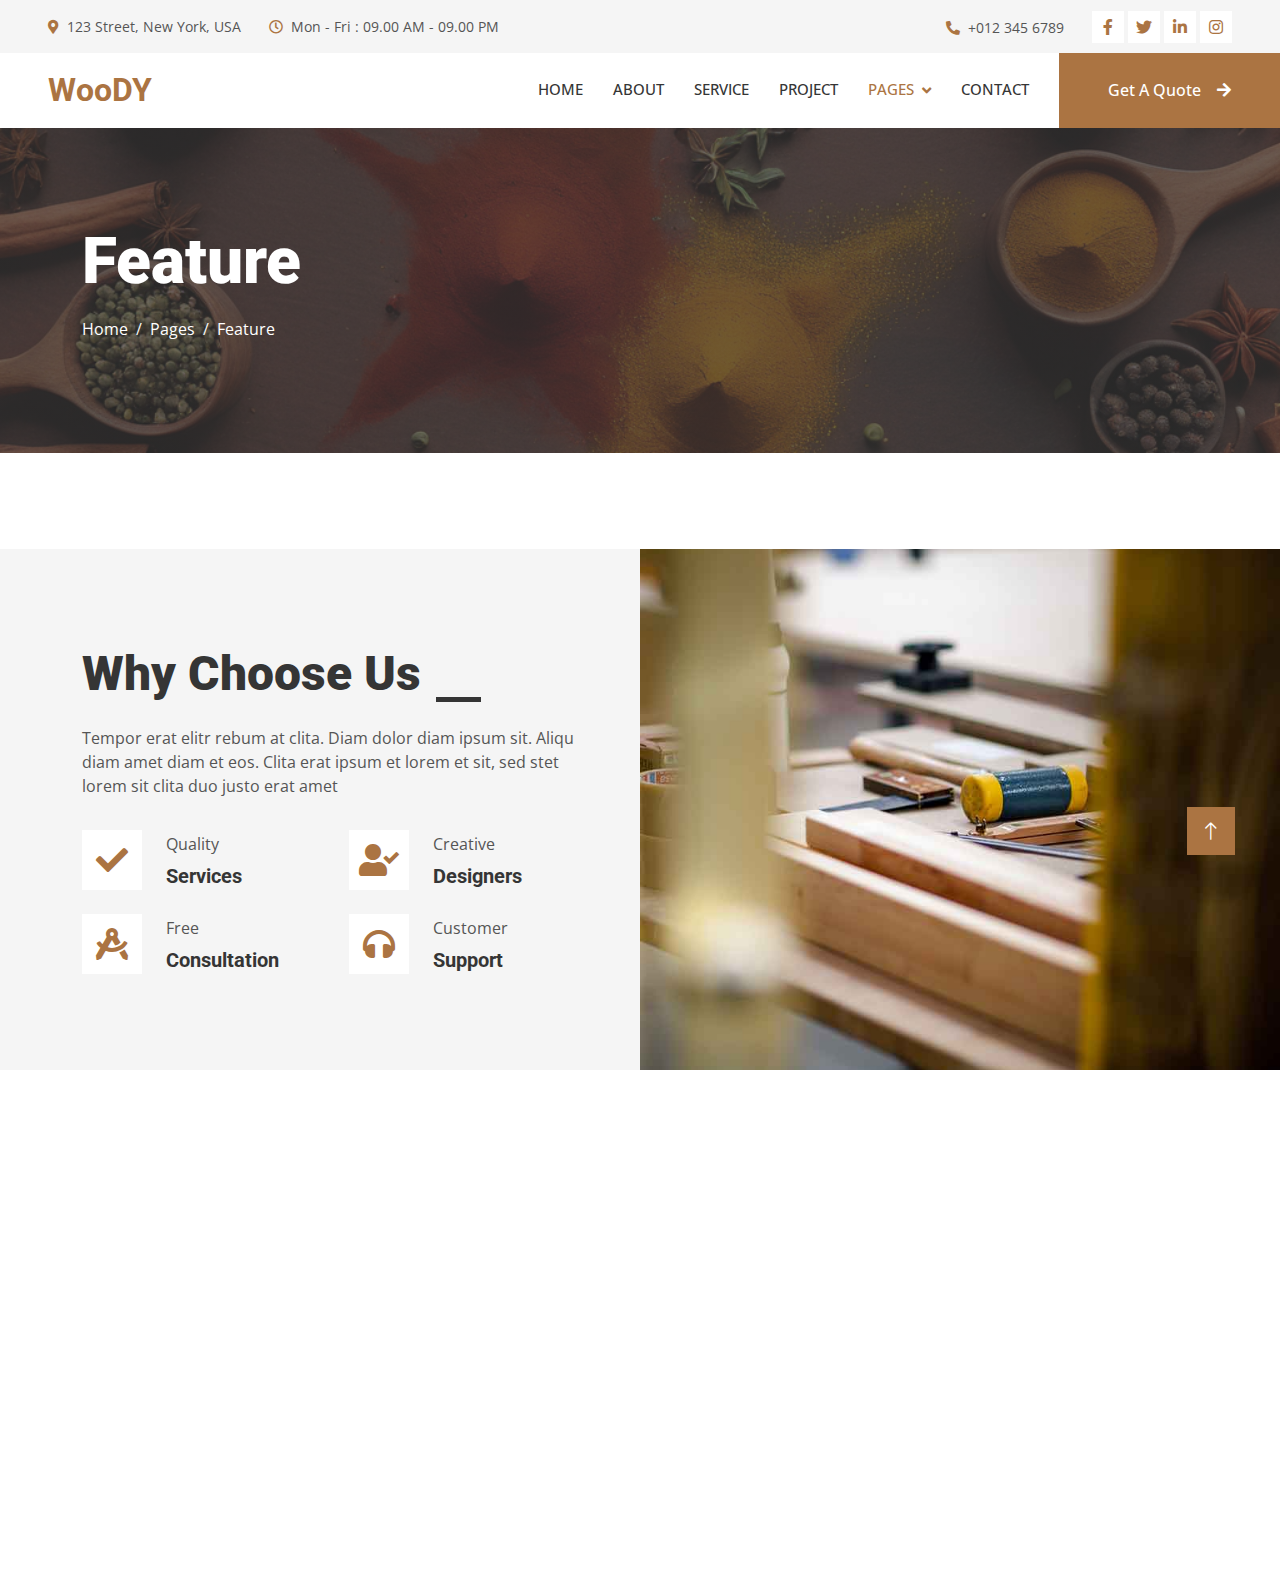
<file: feature.html>
<!DOCTYPE html>
<html lang="en">

<head>
    <meta charset="utf-8">
    <title>Woody - Carpenter Website Template</title>
    <meta content="width=device-width, initial-scale=1.0" name="viewport">
    <meta content="" name="keywords">
    <meta content="" name="description">

    <!-- Favicon -->
    <link href="img/favicon.ico" rel="icon">

    <!-- Google Web Fonts -->
    <link rel="preconnect" href="https://fonts.googleapis.com">
    <link rel="preconnect" href="https://fonts.gstatic.com" crossorigin>
    <link href="https://fonts.googleapis.com/css2?family=Open+Sans:wght@400;500&family=Roboto:wght@500;700;900&display=swap" rel="stylesheet"> 

    <!-- Icon Font Stylesheet -->
    <link href="https://cdnjs.cloudflare.com/ajax/libs/font-awesome/5.10.0/css/all.min.css" rel="stylesheet">
    <link href="https://cdn.jsdelivr.net/npm/bootstrap-icons@1.4.1/font/bootstrap-icons.css" rel="stylesheet">

    <!-- Libraries Stylesheet -->
    <link href="lib/animate/animate.min.css" rel="stylesheet">
    <link href="lib/owlcarousel/assets/owl.carousel.min.css" rel="stylesheet">
    <link href="lib/lightbox/css/lightbox.min.css" rel="stylesheet">

    <!-- Customized Bootstrap Stylesheet -->
    <link href="css/bootstrap.min.css" rel="stylesheet">

    <!-- Template Stylesheet -->
    <link href="css/style.css" rel="stylesheet">
</head>

<body>
    <!-- Spinner Start -->
    <div id="spinner" class="show bg-white position-fixed translate-middle w-100 vh-100 top-50 start-50 d-flex align-items-center justify-content-center">
        <div class="spinner-grow text-primary" style="width: 3rem; height: 3rem;" role="status">
            <span class="sr-only">Loading...</span>
        </div>
    </div>
    <!-- Spinner End -->


    <!-- Topbar Start -->
    <div class="container-fluid bg-light p-0">
        <div class="row gx-0 d-none d-lg-flex">
            <div class="col-lg-7 px-5 text-start">
                <div class="h-100 d-inline-flex align-items-center py-3 me-4">
                    <small class="fa fa-map-marker-alt text-primary me-2"></small>
                    <small>123 Street, New York, USA</small>
                </div>
                <div class="h-100 d-inline-flex align-items-center py-3">
                    <small class="far fa-clock text-primary me-2"></small>
                    <small>Mon - Fri : 09.00 AM - 09.00 PM</small>
                </div>
            </div>
            <div class="col-lg-5 px-5 text-end">
                <div class="h-100 d-inline-flex align-items-center py-3 me-4">
                    <small class="fa fa-phone-alt text-primary me-2"></small>
                    <small>+012 345 6789</small>
                </div>
                <div class="h-100 d-inline-flex align-items-center">
                    <a class="btn btn-sm-square bg-white text-primary me-1" href=""><i class="fab fa-facebook-f"></i></a>
                    <a class="btn btn-sm-square bg-white text-primary me-1" href=""><i class="fab fa-twitter"></i></a>
                    <a class="btn btn-sm-square bg-white text-primary me-1" href=""><i class="fab fa-linkedin-in"></i></a>
                    <a class="btn btn-sm-square bg-white text-primary me-0" href=""><i class="fab fa-instagram"></i></a>
                </div>
            </div>
        </div>
    </div>
    <!-- Topbar End -->


    <!-- Navbar Start -->
    <nav class="navbar navbar-expand-lg bg-white navbar-light sticky-top p-0">
        <a href="index.html" class="navbar-brand d-flex align-items-center px-4 px-lg-5">
            <h2 class="m-0 text-primary">WooDY</h2>
        </a>
        <button type="button" class="navbar-toggler me-4" data-bs-toggle="collapse" data-bs-target="#navbarCollapse">
            <span class="navbar-toggler-icon"></span>
        </button>
        <div class="collapse navbar-collapse" id="navbarCollapse">
            <div class="navbar-nav ms-auto p-4 p-lg-0">
                <a href="index.html" class="nav-item nav-link">Home</a>
                <a href="about.html" class="nav-item nav-link">About</a>
                <a href="service.html" class="nav-item nav-link">Service</a>
                <a href="project.html" class="nav-item nav-link">Project</a>
                <div class="nav-item dropdown">
                    <a href="#" class="nav-link dropdown-toggle active" data-bs-toggle="dropdown">Pages</a>
                    <div class="dropdown-menu fade-up m-0">
                        <a href="feature.html" class="dropdown-item active">Feature</a>
                        <a href="quote.html" class="dropdown-item">Free Quote</a>
                        <a href="team.html" class="dropdown-item">Our Team</a>
                        <a href="testimonial.html" class="dropdown-item">Testimonial</a>
                        <a href="404.html" class="dropdown-item">404 Page</a>
                    </div>
                </div>
                <a href="contact.html" class="nav-item nav-link">Contact</a>
            </div>
            <a href="" class="btn btn-primary py-4 px-lg-5 d-none d-lg-block">Get A Quote<i class="fa fa-arrow-right ms-3"></i></a>
        </div>
    </nav>
    <!-- Navbar End -->


    <!-- Page Header Start -->
    <div class="container-fluid page-header py-5 mb-5">
        <div class="container py-5">
            <h1 class="display-3 text-white mb-3 animated slideInDown">Feature</h1>
            <nav aria-label="breadcrumb animated slideInDown">
                <ol class="breadcrumb">
                    <li class="breadcrumb-item"><a class="text-white" href="#">Home</a></li>
                    <li class="breadcrumb-item"><a class="text-white" href="#">Pages</a></li>
                    <li class="breadcrumb-item text-white active" aria-current="page">Feature</li>
                </ol>
            </nav>
        </div>
    </div>
    <!-- Page Header End -->


    <!-- Feature Start -->
    <div class="container-fluid bg-light overflow-hidden px-lg-0" style="margin: 6rem 0;">
        <div class="container feature px-lg-0">
            <div class="row g-0 mx-lg-0">
                <div class="col-lg-6 feature-text py-5 wow fadeIn" data-wow-delay="0.5s">
                    <div class="p-lg-5 ps-lg-0">
                        <div class="section-title text-start">
                            <h1 class="display-5 mb-4">Why Choose Us</h1>
                        </div>
                        <p class="mb-4 pb-2">Tempor erat elitr rebum at clita. Diam dolor diam ipsum sit. Aliqu diam amet diam et eos. Clita erat ipsum et lorem et sit, sed stet lorem sit clita duo justo erat amet</p>
                        <div class="row g-4">
                            <div class="col-6">
                                <div class="d-flex align-items-center">
                                    <div class="d-flex flex-shrink-0 align-items-center justify-content-center bg-white" style="width: 60px; height: 60px;">
                                        <i class="fa fa-check fa-2x text-primary"></i>
                                    </div>
                                    <div class="ms-4">
                                        <p class="mb-2">Quality</p>
                                        <h5 class="mb-0">Services</h5>
                                    </div>
                                </div>
                            </div>
                            <div class="col-6">
                                <div class="d-flex align-items-center">
                                    <div class="d-flex flex-shrink-0 align-items-center justify-content-center bg-white" style="width: 60px; height: 60px;">
                                        <i class="fa fa-user-check fa-2x text-primary"></i>
                                    </div>
                                    <div class="ms-4">
                                        <p class="mb-2">Creative</p>
                                        <h5 class="mb-0">Designers</h5>
                                    </div>
                                </div>
                            </div>
                            <div class="col-6">
                                <div class="d-flex align-items-center">
                                    <div class="d-flex flex-shrink-0 align-items-center justify-content-center bg-white" style="width: 60px; height: 60px;">
                                        <i class="fa fa-drafting-compass fa-2x text-primary"></i>
                                    </div>
                                    <div class="ms-4">
                                        <p class="mb-2">Free</p>
                                        <h5 class="mb-0">Consultation</h5>
                                    </div>
                                </div>
                            </div>
                            <div class="col-6">
                                <div class="d-flex align-items-center">
                                    <div class="d-flex flex-shrink-0 align-items-center justify-content-center bg-white" style="width: 60px; height: 60px;">
                                        <i class="fa fa-headphones fa-2x text-primary"></i>
                                    </div>
                                    <div class="ms-4">
                                        <p class="mb-2">Customer</p>
                                        <h5 class="mb-0">Support</h5>
                                    </div>
                                </div>
                            </div>
                        </div>
                    </div>
                </div>
                <div class="col-lg-6 pe-lg-0" style="min-height: 400px;">
                    <div class="position-relative h-100">
                        <img class="position-absolute img-fluid w-100 h-100" src="img/feature.jpg" style="object-fit: cover;" alt="">
                    </div>
                </div>
            </div>
        </div>
    </div>
    <!-- Feature End -->
        

    <!-- Footer Start -->
    <div class="container-fluid bg-dark text-light footer mt-5 pt-5 wow fadeIn" data-wow-delay="0.1s">
        <div class="container py-5">
            <div class="row g-5">
                <div class="col-lg-3 col-md-6">
                    <h4 class="text-light mb-4">Address</h4>
                    <p class="mb-2"><i class="fa fa-map-marker-alt me-3"></i>123 Street, New York, USA</p>
                    <p class="mb-2"><i class="fa fa-phone-alt me-3"></i>+012 345 67890</p>
                    <p class="mb-2"><i class="fa fa-envelope me-3"></i>info@example.com</p>
                    <div class="d-flex pt-2">
                        <a class="btn btn-outline-light btn-social" href=""><i class="fab fa-twitter"></i></a>
                        <a class="btn btn-outline-light btn-social" href=""><i class="fab fa-facebook-f"></i></a>
                        <a class="btn btn-outline-light btn-social" href=""><i class="fab fa-youtube"></i></a>
                        <a class="btn btn-outline-light btn-social" href=""><i class="fab fa-linkedin-in"></i></a>
                    </div>
                </div>
                <div class="col-lg-3 col-md-6">
                    <h4 class="text-light mb-4">Services</h4>
                    <a class="btn btn-link" href="">General Carpentry</a>
                    <a class="btn btn-link" href="">Furniture Remodeling</a>
                    <a class="btn btn-link" href="">Wooden Floor</a>
                    <a class="btn btn-link" href="">Wooden Furniture</a>
                    <a class="btn btn-link" href="">Custom Carpentry</a>
                </div>
                <div class="col-lg-3 col-md-6">
                    <h4 class="text-light mb-4">Quick Links</h4>
                    <a class="btn btn-link" href="">About Us</a>
                    <a class="btn btn-link" href="">Contact Us</a>
                    <a class="btn btn-link" href="">Our Services</a>
                    <a class="btn btn-link" href="">Terms & Condition</a>
                    <a class="btn btn-link" href="">Support</a>
                </div>
                <div class="col-lg-3 col-md-6">
                    <h4 class="text-light mb-4">Newsletter</h4>
                    <p>Dolor amet sit justo amet elitr clita ipsum elitr est.</p>
                    <div class="position-relative mx-auto" style="max-width: 400px;">
                        <input class="form-control border-0 w-100 py-3 ps-4 pe-5" type="text" placeholder="Your email">
                        <button type="button" class="btn btn-primary py-2 position-absolute top-0 end-0 mt-2 me-2">SignUp</button>
                    </div>
                </div>
            </div>
        </div>
        <div class="container">
            <div class="copyright">
                <div class="row">
                    <div class="col-md-6 text-center text-md-start mb-3 mb-md-0">
                        &copy; <a class="border-bottom" href="#">Your Site Name</a>, All Right Reserved.
                    </div>
                    <div class="col-md-6 text-center text-md-end">
                        <!--/*** This template is free as long as you keep the footer author’s credit link/attribution link/backlink. If you'd like to use the template without the footer author’s credit link/attribution link/backlink, you can purchase the Credit Removal License from "https://htmlcodex.com/credit-removal". Thank you for your support. ***/-->
                        Designed By <a class="border-bottom" href="https://htmlcodex.com">HTML Codex</a>
                    </div>
                </div>
            </div>
        </div>
    </div>
    <!-- Footer End -->


    <!-- Back to Top -->
    <a href="#" class="btn btn-lg btn-primary btn-lg-square rounded-0 back-to-top"><i class="bi bi-arrow-up"></i></a>


    <!-- JavaScript Libraries -->
    <script src="https://code.jquery.com/jquery-3.4.1.min.js"></script>
    <script src="https://cdn.jsdelivr.net/npm/bootstrap@5.0.0/dist/js/bootstrap.bundle.min.js"></script>
    <script src="lib/wow/wow.min.js"></script>
    <script src="lib/easing/easing.min.js"></script>
    <script src="lib/waypoints/waypoints.min.js"></script>
    <script src="lib/counterup/counterup.min.js"></script>
    <script src="lib/owlcarousel/owl.carousel.min.js"></script>
    <script src="lib/isotope/isotope.pkgd.min.js"></script>
    <script src="lib/lightbox/js/lightbox.min.js"></script>

    <!-- Template Javascript -->
    <script src="js/main.js"></script>
</body>

</html>
</file>
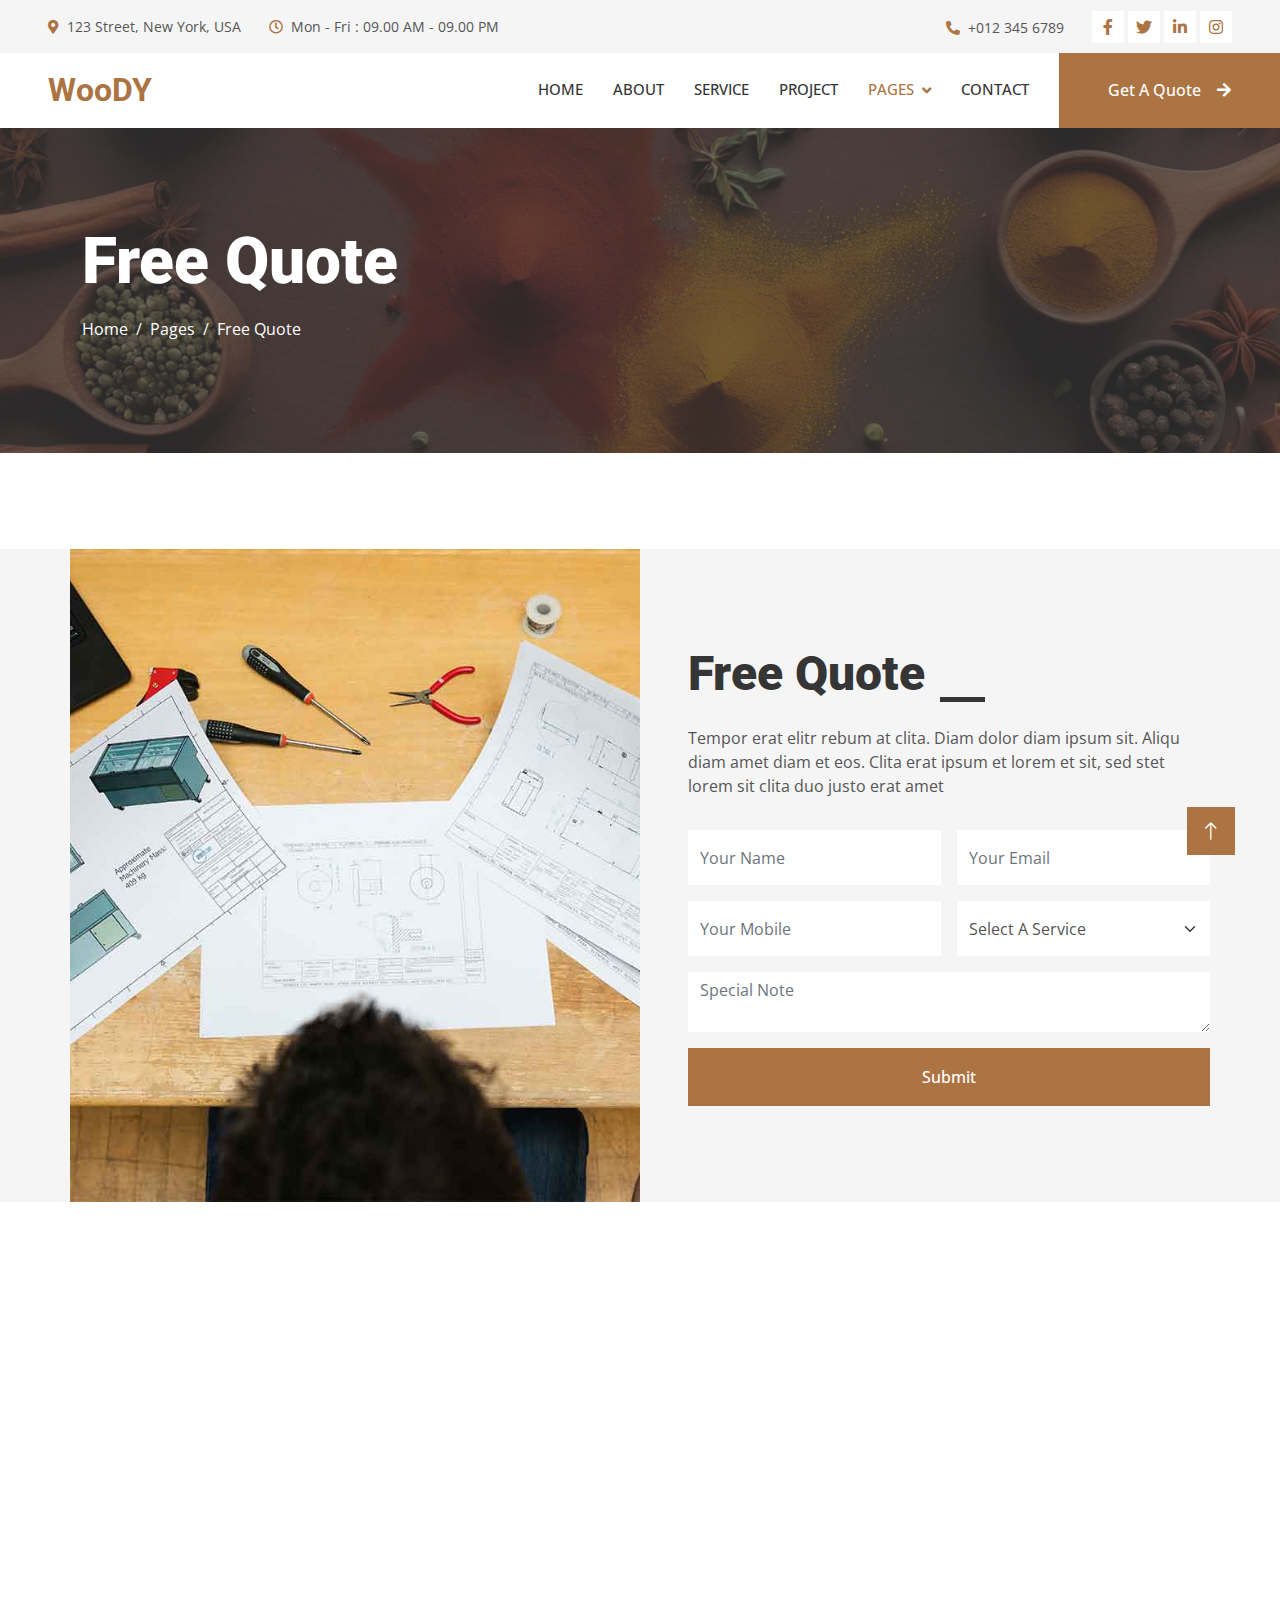
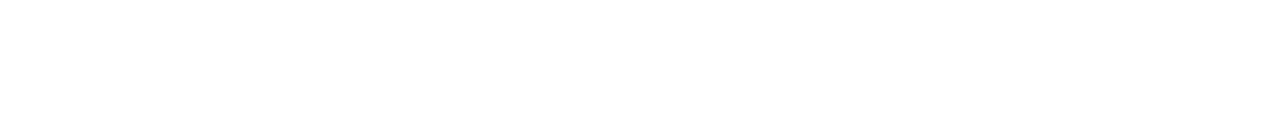
<file: quote.html>
<!DOCTYPE html>
<html lang="en">

<head>
    <meta charset="utf-8">
    <title>Woody - Carpenter Website Template</title>
    <meta content="width=device-width, initial-scale=1.0" name="viewport">
    <meta content="" name="keywords">
    <meta content="" name="description">

    <!-- Favicon -->
    <link href="img/favicon.ico" rel="icon">

    <!-- Google Web Fonts -->
    <link rel="preconnect" href="https://fonts.googleapis.com">
    <link rel="preconnect" href="https://fonts.gstatic.com" crossorigin>
    <link href="https://fonts.googleapis.com/css2?family=Open+Sans:wght@400;500&family=Roboto:wght@500;700;900&display=swap" rel="stylesheet"> 

    <!-- Icon Font Stylesheet -->
    <link href="https://cdnjs.cloudflare.com/ajax/libs/font-awesome/5.10.0/css/all.min.css" rel="stylesheet">
    <link href="https://cdn.jsdelivr.net/npm/bootstrap-icons@1.4.1/font/bootstrap-icons.css" rel="stylesheet">

    <!-- Libraries Stylesheet -->
    <link href="lib/animate/animate.min.css" rel="stylesheet">
    <link href="lib/owlcarousel/assets/owl.carousel.min.css" rel="stylesheet">
    <link href="lib/lightbox/css/lightbox.min.css" rel="stylesheet">

    <!-- Customized Bootstrap Stylesheet -->
    <link href="css/bootstrap.min.css" rel="stylesheet">

    <!-- Template Stylesheet -->
    <link href="css/style.css" rel="stylesheet">
</head>

<body>
    <!-- Spinner Start -->
    <div id="spinner" class="show bg-white position-fixed translate-middle w-100 vh-100 top-50 start-50 d-flex align-items-center justify-content-center">
        <div class="spinner-grow text-primary" style="width: 3rem; height: 3rem;" role="status">
            <span class="sr-only">Loading...</span>
        </div>
    </div>
    <!-- Spinner End -->


    <!-- Topbar Start -->
    <div class="container-fluid bg-light p-0">
        <div class="row gx-0 d-none d-lg-flex">
            <div class="col-lg-7 px-5 text-start">
                <div class="h-100 d-inline-flex align-items-center py-3 me-4">
                    <small class="fa fa-map-marker-alt text-primary me-2"></small>
                    <small>123 Street, New York, USA</small>
                </div>
                <div class="h-100 d-inline-flex align-items-center py-3">
                    <small class="far fa-clock text-primary me-2"></small>
                    <small>Mon - Fri : 09.00 AM - 09.00 PM</small>
                </div>
            </div>
            <div class="col-lg-5 px-5 text-end">
                <div class="h-100 d-inline-flex align-items-center py-3 me-4">
                    <small class="fa fa-phone-alt text-primary me-2"></small>
                    <small>+012 345 6789</small>
                </div>
                <div class="h-100 d-inline-flex align-items-center">
                    <a class="btn btn-sm-square bg-white text-primary me-1" href=""><i class="fab fa-facebook-f"></i></a>
                    <a class="btn btn-sm-square bg-white text-primary me-1" href=""><i class="fab fa-twitter"></i></a>
                    <a class="btn btn-sm-square bg-white text-primary me-1" href=""><i class="fab fa-linkedin-in"></i></a>
                    <a class="btn btn-sm-square bg-white text-primary me-0" href=""><i class="fab fa-instagram"></i></a>
                </div>
            </div>
        </div>
    </div>
    <!-- Topbar End -->


    <!-- Navbar Start -->
    <nav class="navbar navbar-expand-lg bg-white navbar-light sticky-top p-0">
        <a href="index.html" class="navbar-brand d-flex align-items-center px-4 px-lg-5">
            <h2 class="m-0 text-primary">WooDY</h2>
        </a>
        <button type="button" class="navbar-toggler me-4" data-bs-toggle="collapse" data-bs-target="#navbarCollapse">
            <span class="navbar-toggler-icon"></span>
        </button>
        <div class="collapse navbar-collapse" id="navbarCollapse">
            <div class="navbar-nav ms-auto p-4 p-lg-0">
                <a href="index.html" class="nav-item nav-link">Home</a>
                <a href="about.html" class="nav-item nav-link">About</a>
                <a href="service.html" class="nav-item nav-link">Service</a>
                <a href="project.html" class="nav-item nav-link">Project</a>
                <div class="nav-item dropdown">
                    <a href="#" class="nav-link dropdown-toggle active" data-bs-toggle="dropdown">Pages</a>
                    <div class="dropdown-menu fade-up m-0">
                        <a href="feature.html" class="dropdown-item">Feature</a>
                        <a href="quote.html" class="dropdown-item active">Free Quote</a>
                        <a href="team.html" class="dropdown-item">Our Team</a>
                        <a href="testimonial.html" class="dropdown-item">Testimonial</a>
                        <a href="404.html" class="dropdown-item">404 Page</a>
                    </div>
                </div>
                <a href="contact.html" class="nav-item nav-link">Contact</a>
            </div>
            <a href="" class="btn btn-primary py-4 px-lg-5 d-none d-lg-block">Get A Quote<i class="fa fa-arrow-right ms-3"></i></a>
        </div>
    </nav>
    <!-- Navbar End -->


    <!-- Page Header Start -->
    <div class="container-fluid page-header py-5 mb-5">
        <div class="container py-5">
            <h1 class="display-3 text-white mb-3 animated slideInDown">Free Quote</h1>
            <nav aria-label="breadcrumb animated slideInDown">
                <ol class="breadcrumb">
                    <li class="breadcrumb-item"><a class="text-white" href="#">Home</a></li>
                    <li class="breadcrumb-item"><a class="text-white" href="#">Pages</a></li>
                    <li class="breadcrumb-item text-white active" aria-current="page">Free Quote</li>
                </ol>
            </nav>
        </div>
    </div>
    <!-- Page Header End -->


    <!-- Quote Start -->
    <div class="container-fluid bg-light overflow-hidden px-lg-0" style="margin: 6rem 0;">
        <div class="container quote px-lg-0">
            <div class="row g-0 mx-lg-0">
                <div class="col-lg-6 ps-lg-0" style="min-height: 400px;">
                    <div class="position-relative h-100">
                        <img class="position-absolute img-fluid w-100 h-100" src="img/quote.jpg" style="object-fit: cover;" alt="">
                    </div>
                </div>
                <div class="col-lg-6 quote-text py-5 wow fadeIn" data-wow-delay="0.5s">
                    <div class="p-lg-5 pe-lg-0">
                        <div class="section-title text-start">
                            <h1 class="display-5 mb-4">Free Quote</h1>
                        </div>
                        <p class="mb-4 pb-2">Tempor erat elitr rebum at clita. Diam dolor diam ipsum sit. Aliqu diam amet diam et eos. Clita erat ipsum et lorem et sit, sed stet lorem sit clita duo justo erat amet</p>
                        <form>
                            <div class="row g-3">
                                <div class="col-12 col-sm-6">
                                    <input type="text" class="form-control border-0" placeholder="Your Name" style="height: 55px;">
                                </div>
                                <div class="col-12 col-sm-6">
                                    <input type="email" class="form-control border-0" placeholder="Your Email" style="height: 55px;">
                                </div>
                                <div class="col-12 col-sm-6">
                                    <input type="text" class="form-control border-0" placeholder="Your Mobile" style="height: 55px;">
                                </div>
                                <div class="col-12 col-sm-6">
                                    <select class="form-select border-0" style="height: 55px;">
                                        <option selected>Select A Service</option>
                                        <option value="1">Service 1</option>
                                        <option value="2">Service 2</option>
                                        <option value="3">Service 3</option>
                                    </select>
                                </div>
                                <div class="col-12">
                                    <textarea class="form-control border-0" placeholder="Special Note"></textarea>
                                </div>
                                <div class="col-12">
                                    <button class="btn btn-primary w-100 py-3" type="submit">Submit</button>
                                </div>
                            </div>
                        </form>
                    </div>
                </div>
            </div>
        </div>
    </div>
    <!-- Quote End -->
        

    <!-- Footer Start -->
    <div class="container-fluid bg-dark text-light footer mt-5 pt-5 wow fadeIn" data-wow-delay="0.1s">
        <div class="container py-5">
            <div class="row g-5">
                <div class="col-lg-3 col-md-6">
                    <h4 class="text-light mb-4">Address</h4>
                    <p class="mb-2"><i class="fa fa-map-marker-alt me-3"></i>123 Street, New York, USA</p>
                    <p class="mb-2"><i class="fa fa-phone-alt me-3"></i>+012 345 67890</p>
                    <p class="mb-2"><i class="fa fa-envelope me-3"></i>info@example.com</p>
                    <div class="d-flex pt-2">
                        <a class="btn btn-outline-light btn-social" href=""><i class="fab fa-twitter"></i></a>
                        <a class="btn btn-outline-light btn-social" href=""><i class="fab fa-facebook-f"></i></a>
                        <a class="btn btn-outline-light btn-social" href=""><i class="fab fa-youtube"></i></a>
                        <a class="btn btn-outline-light btn-social" href=""><i class="fab fa-linkedin-in"></i></a>
                    </div>
                </div>
                <div class="col-lg-3 col-md-6">
                    <h4 class="text-light mb-4">Services</h4>
                    <a class="btn btn-link" href="">General Carpentry</a>
                    <a class="btn btn-link" href="">Furniture Remodeling</a>
                    <a class="btn btn-link" href="">Wooden Floor</a>
                    <a class="btn btn-link" href="">Wooden Furniture</a>
                    <a class="btn btn-link" href="">Custom Carpentry</a>
                </div>
                <div class="col-lg-3 col-md-6">
                    <h4 class="text-light mb-4">Quick Links</h4>
                    <a class="btn btn-link" href="">About Us</a>
                    <a class="btn btn-link" href="">Contact Us</a>
                    <a class="btn btn-link" href="">Our Services</a>
                    <a class="btn btn-link" href="">Terms & Condition</a>
                    <a class="btn btn-link" href="">Support</a>
                </div>
                <div class="col-lg-3 col-md-6">
                    <h4 class="text-light mb-4">Newsletter</h4>
                    <p>Dolor amet sit justo amet elitr clita ipsum elitr est.</p>
                    <div class="position-relative mx-auto" style="max-width: 400px;">
                        <input class="form-control border-0 w-100 py-3 ps-4 pe-5" type="text" placeholder="Your email">
                        <button type="button" class="btn btn-primary py-2 position-absolute top-0 end-0 mt-2 me-2">SignUp</button>
                    </div>
                </div>
            </div>
        </div>
        <div class="container">
            <div class="copyright">
                <div class="row">
                    <div class="col-md-6 text-center text-md-start mb-3 mb-md-0">
                        &copy; <a class="border-bottom" href="#">Your Site Name</a>, All Right Reserved.
                    </div>
                    <div class="col-md-6 text-center text-md-end">
                        <!--/*** This template is free as long as you keep the footer author’s credit link/attribution link/backlink. If you'd like to use the template without the footer author’s credit link/attribution link/backlink, you can purchase the Credit Removal License from "https://htmlcodex.com/credit-removal". Thank you for your support. ***/-->
                        Designed By <a class="border-bottom" href="https://htmlcodex.com">HTML Codex</a>
                    </div>
                </div>
            </div>
        </div>
    </div>
    <!-- Footer End -->


    <!-- Back to Top -->
    <a href="#" class="btn btn-lg btn-primary btn-lg-square rounded-0 back-to-top"><i class="bi bi-arrow-up"></i></a>


    <!-- JavaScript Libraries -->
    <script src="https://code.jquery.com/jquery-3.4.1.min.js"></script>
    <script src="https://cdn.jsdelivr.net/npm/bootstrap@5.0.0/dist/js/bootstrap.bundle.min.js"></script>
    <script src="lib/wow/wow.min.js"></script>
    <script src="lib/easing/easing.min.js"></script>
    <script src="lib/waypoints/waypoints.min.js"></script>
    <script src="lib/counterup/counterup.min.js"></script>
    <script src="lib/owlcarousel/owl.carousel.min.js"></script>
    <script src="lib/isotope/isotope.pkgd.min.js"></script>
    <script src="lib/lightbox/js/lightbox.min.js"></script>

    <!-- Template Javascript -->
    <script src="js/main.js"></script>
</body>

</html>
</file>
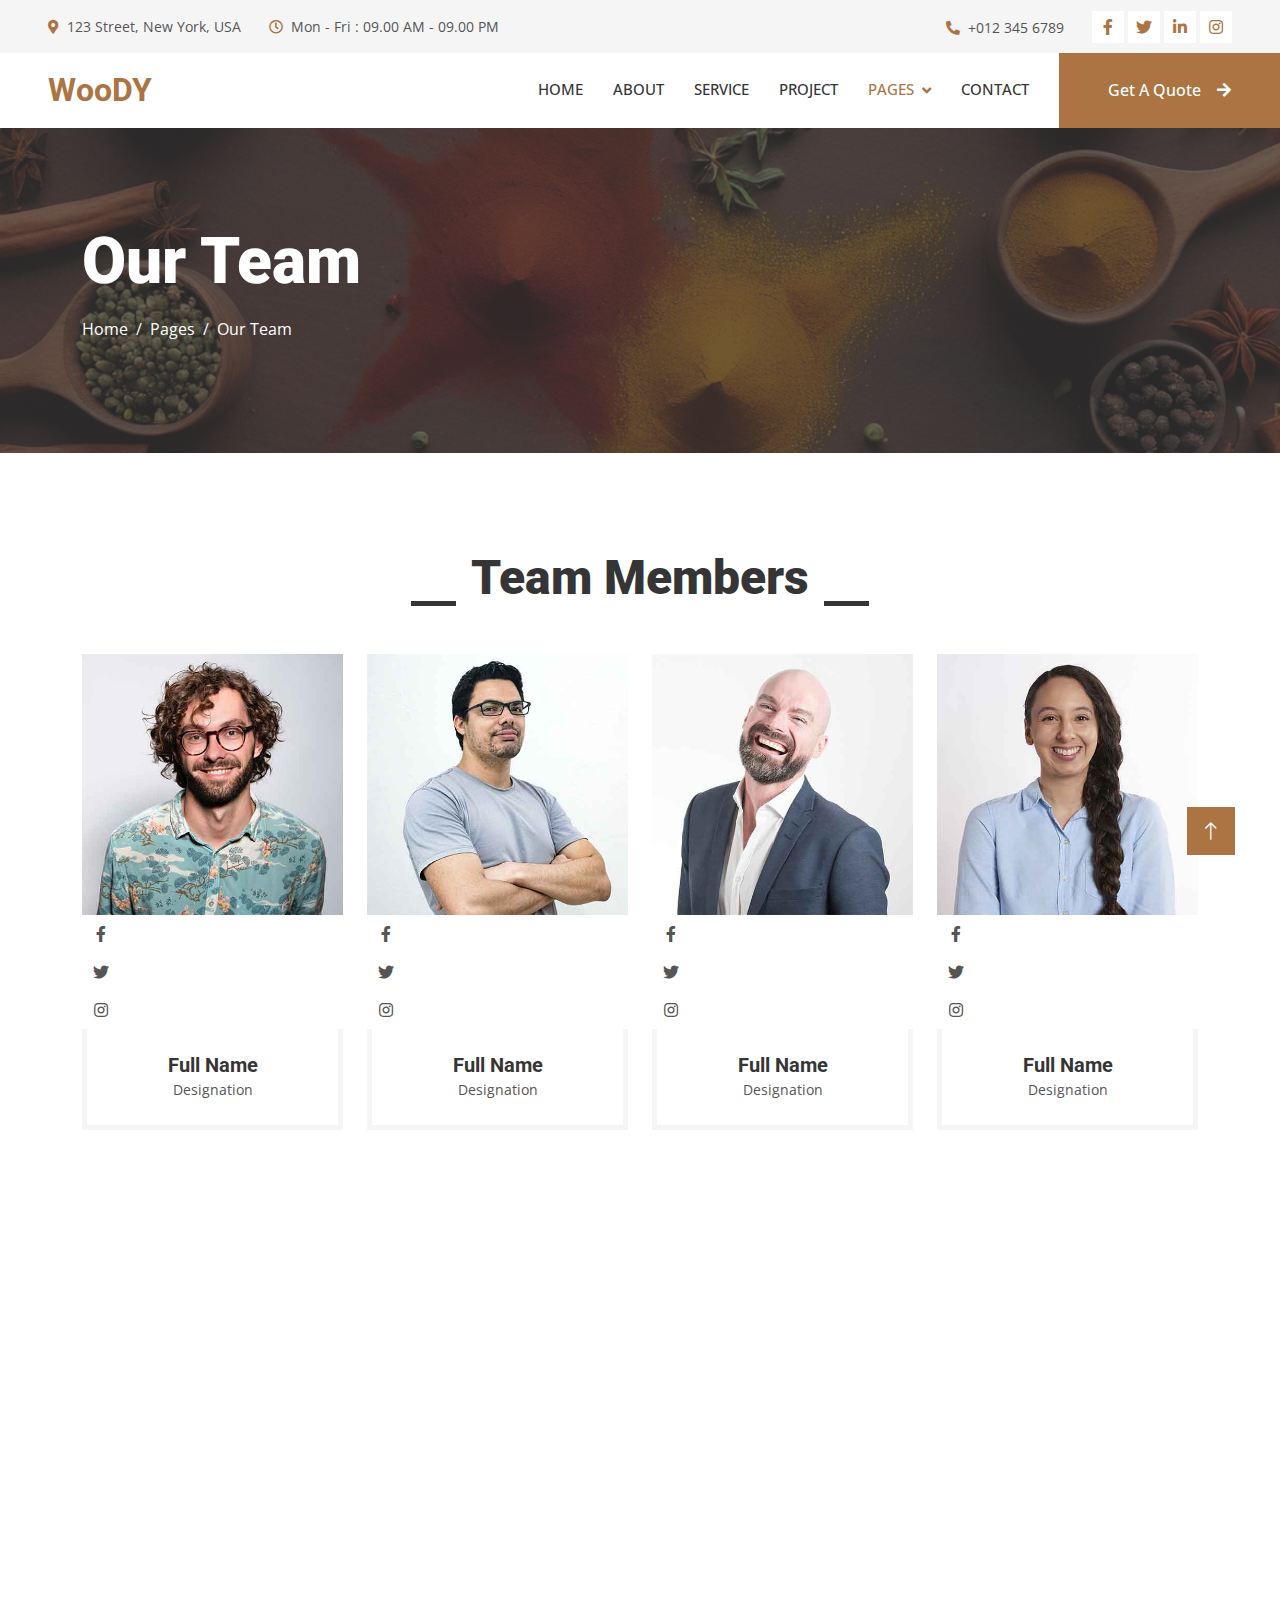
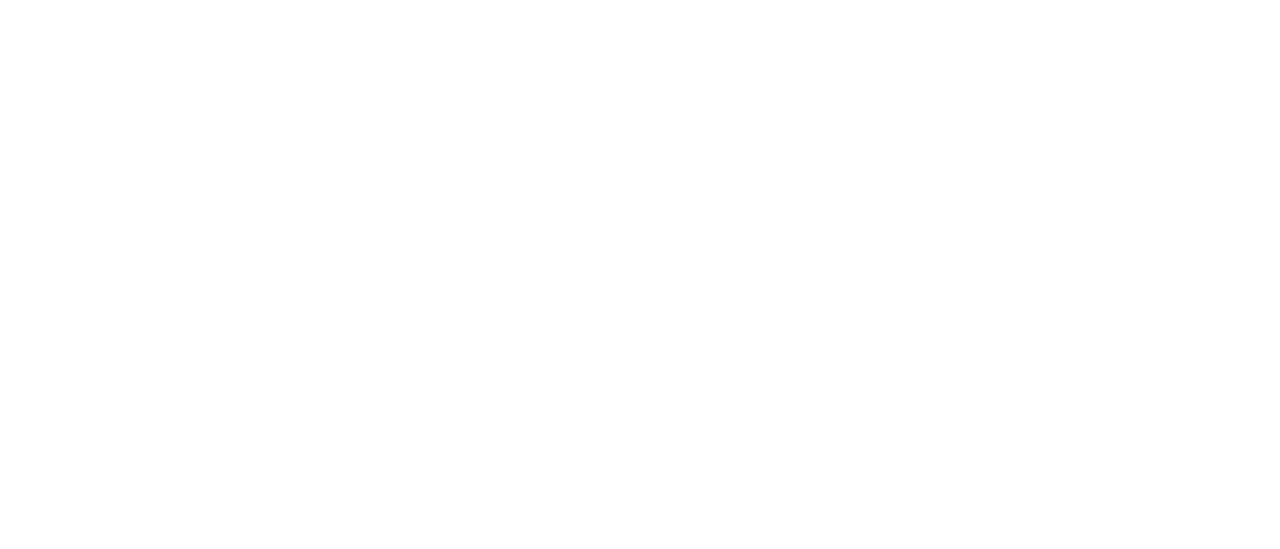
<file: team.html>
<!DOCTYPE html>
<html lang="en">

<head>
    <meta charset="utf-8">
    <title>Woody - Carpenter Website Template</title>
    <meta content="width=device-width, initial-scale=1.0" name="viewport">
    <meta content="" name="keywords">
    <meta content="" name="description">

    <!-- Favicon -->
    <link href="img/favicon.ico" rel="icon">

    <!-- Google Web Fonts -->
    <link rel="preconnect" href="https://fonts.googleapis.com">
    <link rel="preconnect" href="https://fonts.gstatic.com" crossorigin>
    <link href="https://fonts.googleapis.com/css2?family=Open+Sans:wght@400;500&family=Roboto:wght@500;700;900&display=swap" rel="stylesheet"> 

    <!-- Icon Font Stylesheet -->
    <link href="https://cdnjs.cloudflare.com/ajax/libs/font-awesome/5.10.0/css/all.min.css" rel="stylesheet">
    <link href="https://cdn.jsdelivr.net/npm/bootstrap-icons@1.4.1/font/bootstrap-icons.css" rel="stylesheet">

    <!-- Libraries Stylesheet -->
    <link href="lib/animate/animate.min.css" rel="stylesheet">
    <link href="lib/owlcarousel/assets/owl.carousel.min.css" rel="stylesheet">
    <link href="lib/lightbox/css/lightbox.min.css" rel="stylesheet">

    <!-- Customized Bootstrap Stylesheet -->
    <link href="css/bootstrap.min.css" rel="stylesheet">

    <!-- Template Stylesheet -->
    <link href="css/style.css" rel="stylesheet">
</head>

<body>
    <!-- Spinner Start -->
    <div id="spinner" class="show bg-white position-fixed translate-middle w-100 vh-100 top-50 start-50 d-flex align-items-center justify-content-center">
        <div class="spinner-grow text-primary" style="width: 3rem; height: 3rem;" role="status">
            <span class="sr-only">Loading...</span>
        </div>
    </div>
    <!-- Spinner End -->


    <!-- Topbar Start -->
    <div class="container-fluid bg-light p-0">
        <div class="row gx-0 d-none d-lg-flex">
            <div class="col-lg-7 px-5 text-start">
                <div class="h-100 d-inline-flex align-items-center py-3 me-4">
                    <small class="fa fa-map-marker-alt text-primary me-2"></small>
                    <small>123 Street, New York, USA</small>
                </div>
                <div class="h-100 d-inline-flex align-items-center py-3">
                    <small class="far fa-clock text-primary me-2"></small>
                    <small>Mon - Fri : 09.00 AM - 09.00 PM</small>
                </div>
            </div>
            <div class="col-lg-5 px-5 text-end">
                <div class="h-100 d-inline-flex align-items-center py-3 me-4">
                    <small class="fa fa-phone-alt text-primary me-2"></small>
                    <small>+012 345 6789</small>
                </div>
                <div class="h-100 d-inline-flex align-items-center">
                    <a class="btn btn-sm-square bg-white text-primary me-1" href=""><i class="fab fa-facebook-f"></i></a>
                    <a class="btn btn-sm-square bg-white text-primary me-1" href=""><i class="fab fa-twitter"></i></a>
                    <a class="btn btn-sm-square bg-white text-primary me-1" href=""><i class="fab fa-linkedin-in"></i></a>
                    <a class="btn btn-sm-square bg-white text-primary me-0" href=""><i class="fab fa-instagram"></i></a>
                </div>
            </div>
        </div>
    </div>
    <!-- Topbar End -->


    <!-- Navbar Start -->
    <nav class="navbar navbar-expand-lg bg-white navbar-light sticky-top p-0">
        <a href="index.html" class="navbar-brand d-flex align-items-center px-4 px-lg-5">
            <h2 class="m-0 text-primary">WooDY</h2>
        </a>
        <button type="button" class="navbar-toggler me-4" data-bs-toggle="collapse" data-bs-target="#navbarCollapse">
            <span class="navbar-toggler-icon"></span>
        </button>
        <div class="collapse navbar-collapse" id="navbarCollapse">
            <div class="navbar-nav ms-auto p-4 p-lg-0">
                <a href="index.html" class="nav-item nav-link">Home</a>
                <a href="about.html" class="nav-item nav-link">About</a>
                <a href="service.html" class="nav-item nav-link">Service</a>
                <a href="project.html" class="nav-item nav-link">Project</a>
                <div class="nav-item dropdown">
                    <a href="#" class="nav-link dropdown-toggle active" data-bs-toggle="dropdown">Pages</a>
                    <div class="dropdown-menu fade-up m-0">
                        <a href="feature.html" class="dropdown-item">Feature</a>
                        <a href="quote.html" class="dropdown-item">Free Quote</a>
                        <a href="team.html" class="dropdown-item active">Our Team</a>
                        <a href="testimonial.html" class="dropdown-item">Testimonial</a>
                        <a href="404.html" class="dropdown-item">404 Page</a>
                    </div>
                </div>
                <a href="contact.html" class="nav-item nav-link">Contact</a>
            </div>
            <a href="" class="btn btn-primary py-4 px-lg-5 d-none d-lg-block">Get A Quote<i class="fa fa-arrow-right ms-3"></i></a>
        </div>
    </nav>
    <!-- Navbar End -->


    <!-- Page Header Start -->
    <div class="container-fluid page-header py-5 mb-5">
        <div class="container py-5">
            <h1 class="display-3 text-white mb-3 animated slideInDown">Our Team</h1>
            <nav aria-label="breadcrumb animated slideInDown">
                <ol class="breadcrumb">
                    <li class="breadcrumb-item"><a class="text-white" href="#">Home</a></li>
                    <li class="breadcrumb-item"><a class="text-white" href="#">Pages</a></li>
                    <li class="breadcrumb-item text-white active" aria-current="page">Our Team</li>
                </ol>
            </nav>
        </div>
    </div>
    <!-- Page Header End -->


    <!-- Team Start -->
    <div class="container-xxl py-5">
        <div class="container">
            <div class="section-title text-center">
                <h1 class="display-5 mb-5">Team Members</h1>
            </div>
            <div class="row g-4">
                <div class="col-lg-3 col-md-6 wow fadeInUp" data-wow-delay="0.1s">
                    <div class="team-item">
                        <div class="overflow-hidden position-relative">
                            <img class="img-fluid" src="img/team-1.jpg" alt="">
                            <div class="team-social">
                                <a class="btn btn-square" href=""><i class="fab fa-facebook-f"></i></a>
                                <a class="btn btn-square" href=""><i class="fab fa-twitter"></i></a>
                                <a class="btn btn-square" href=""><i class="fab fa-instagram"></i></a>
                            </div>
                        </div>
                        <div class="text-center border border-5 border-light border-top-0 p-4">
                            <h5 class="mb-0">Full Name</h5>
                            <small>Designation</small>
                        </div>
                    </div>
                </div>
                <div class="col-lg-3 col-md-6 wow fadeInUp" data-wow-delay="0.3s">
                    <div class="team-item">
                        <div class="overflow-hidden position-relative">
                            <img class="img-fluid" src="img/team-2.jpg" alt="">
                            <div class="team-social">
                                <a class="btn btn-square" href=""><i class="fab fa-facebook-f"></i></a>
                                <a class="btn btn-square" href=""><i class="fab fa-twitter"></i></a>
                                <a class="btn btn-square" href=""><i class="fab fa-instagram"></i></a>
                            </div>
                        </div>
                        <div class="text-center border border-5 border-light border-top-0 p-4">
                            <h5 class="mb-0">Full Name</h5>
                            <small>Designation</small>
                        </div>
                    </div>
                </div>
                <div class="col-lg-3 col-md-6 wow fadeInUp" data-wow-delay="0.5s">
                    <div class="team-item">
                        <div class="overflow-hidden position-relative">
                            <img class="img-fluid" src="img/team-3.jpg" alt="">
                            <div class="team-social">
                                <a class="btn btn-square" href=""><i class="fab fa-facebook-f"></i></a>
                                <a class="btn btn-square" href=""><i class="fab fa-twitter"></i></a>
                                <a class="btn btn-square" href=""><i class="fab fa-instagram"></i></a>
                            </div>
                        </div>
                        <div class="text-center border border-5 border-light border-top-0 p-4">
                            <h5 class="mb-0">Full Name</h5>
                            <small>Designation</small>
                        </div>
                    </div>
                </div>
                <div class="col-lg-3 col-md-6 wow fadeInUp" data-wow-delay="0.7s">
                    <div class="team-item">
                        <div class="overflow-hidden position-relative">
                            <img class="img-fluid" src="img/team-4.jpg" alt="">
                            <div class="team-social">
                                <a class="btn btn-square" href=""><i class="fab fa-facebook-f"></i></a>
                                <a class="btn btn-square" href=""><i class="fab fa-twitter"></i></a>
                                <a class="btn btn-square" href=""><i class="fab fa-instagram"></i></a>
                            </div>
                        </div>
                        <div class="text-center border border-5 border-light border-top-0 p-4">
                            <h5 class="mb-0">Full Name</h5>
                            <small>Designation</small>
                        </div>
                    </div>
                </div>
                <div class="col-lg-3 col-md-6 wow fadeInUp" data-wow-delay="0.1s">
                    <div class="team-item">
                        <div class="overflow-hidden position-relative">
                            <img class="img-fluid" src="img/team-2.jpg" alt="">
                            <div class="team-social">
                                <a class="btn btn-square" href=""><i class="fab fa-facebook-f"></i></a>
                                <a class="btn btn-square" href=""><i class="fab fa-twitter"></i></a>
                                <a class="btn btn-square" href=""><i class="fab fa-instagram"></i></a>
                            </div>
                        </div>
                        <div class="text-center border border-5 border-light border-top-0 p-4">
                            <h5 class="mb-0">Full Name</h5>
                            <small>Designation</small>
                        </div>
                    </div>
                </div>
                <div class="col-lg-3 col-md-6 wow fadeInUp" data-wow-delay="0.3s">
                    <div class="team-item">
                        <div class="overflow-hidden position-relative">
                            <img class="img-fluid" src="img/team-3.jpg" alt="">
                            <div class="team-social">
                                <a class="btn btn-square" href=""><i class="fab fa-facebook-f"></i></a>
                                <a class="btn btn-square" href=""><i class="fab fa-twitter"></i></a>
                                <a class="btn btn-square" href=""><i class="fab fa-instagram"></i></a>
                            </div>
                        </div>
                        <div class="text-center border border-5 border-light border-top-0 p-4">
                            <h5 class="mb-0">Full Name</h5>
                            <small>Designation</small>
                        </div>
                    </div>
                </div>
                <div class="col-lg-3 col-md-6 wow fadeInUp" data-wow-delay="0.5s">
                    <div class="team-item">
                        <div class="overflow-hidden position-relative">
                            <img class="img-fluid" src="img/team-4.jpg" alt="">
                            <div class="team-social">
                                <a class="btn btn-square" href=""><i class="fab fa-facebook-f"></i></a>
                                <a class="btn btn-square" href=""><i class="fab fa-twitter"></i></a>
                                <a class="btn btn-square" href=""><i class="fab fa-instagram"></i></a>
                            </div>
                        </div>
                        <div class="text-center border border-5 border-light border-top-0 p-4">
                            <h5 class="mb-0">Full Name</h5>
                            <small>Designation</small>
                        </div>
                    </div>
                </div>
                <div class="col-lg-3 col-md-6 wow fadeInUp" data-wow-delay="0.7s">
                    <div class="team-item">
                        <div class="overflow-hidden position-relative">
                            <img class="img-fluid" src="img/team-1.jpg" alt="">
                            <div class="team-social">
                                <a class="btn btn-square" href=""><i class="fab fa-facebook-f"></i></a>
                                <a class="btn btn-square" href=""><i class="fab fa-twitter"></i></a>
                                <a class="btn btn-square" href=""><i class="fab fa-instagram"></i></a>
                            </div>
                        </div>
                        <div class="text-center border border-5 border-light border-top-0 p-4">
                            <h5 class="mb-0">Full Name</h5>
                            <small>Designation</small>
                        </div>
                    </div>
                </div>
            </div>
        </div>
    </div>
    <!-- Team End -->
        

    <!-- Footer Start -->
    <div class="container-fluid bg-dark text-light footer mt-5 pt-5 wow fadeIn" data-wow-delay="0.1s">
        <div class="container py-5">
            <div class="row g-5">
                <div class="col-lg-3 col-md-6">
                    <h4 class="text-light mb-4">Address</h4>
                    <p class="mb-2"><i class="fa fa-map-marker-alt me-3"></i>123 Street, New York, USA</p>
                    <p class="mb-2"><i class="fa fa-phone-alt me-3"></i>+012 345 67890</p>
                    <p class="mb-2"><i class="fa fa-envelope me-3"></i>info@example.com</p>
                    <div class="d-flex pt-2">
                        <a class="btn btn-outline-light btn-social" href=""><i class="fab fa-twitter"></i></a>
                        <a class="btn btn-outline-light btn-social" href=""><i class="fab fa-facebook-f"></i></a>
                        <a class="btn btn-outline-light btn-social" href=""><i class="fab fa-youtube"></i></a>
                        <a class="btn btn-outline-light btn-social" href=""><i class="fab fa-linkedin-in"></i></a>
                    </div>
                </div>
                <div class="col-lg-3 col-md-6">
                    <h4 class="text-light mb-4">Services</h4>
                    <a class="btn btn-link" href="">General Carpentry</a>
                    <a class="btn btn-link" href="">Furniture Remodeling</a>
                    <a class="btn btn-link" href="">Wooden Floor</a>
                    <a class="btn btn-link" href="">Wooden Furniture</a>
                    <a class="btn btn-link" href="">Custom Carpentry</a>
                </div>
                <div class="col-lg-3 col-md-6">
                    <h4 class="text-light mb-4">Quick Links</h4>
                    <a class="btn btn-link" href="">About Us</a>
                    <a class="btn btn-link" href="">Contact Us</a>
                    <a class="btn btn-link" href="">Our Services</a>
                    <a class="btn btn-link" href="">Terms & Condition</a>
                    <a class="btn btn-link" href="">Support</a>
                </div>
                <div class="col-lg-3 col-md-6">
                    <h4 class="text-light mb-4">Newsletter</h4>
                    <p>Dolor amet sit justo amet elitr clita ipsum elitr est.</p>
                    <div class="position-relative mx-auto" style="max-width: 400px;">
                        <input class="form-control border-0 w-100 py-3 ps-4 pe-5" type="text" placeholder="Your email">
                        <button type="button" class="btn btn-primary py-2 position-absolute top-0 end-0 mt-2 me-2">SignUp</button>
                    </div>
                </div>
            </div>
        </div>
        <div class="container">
            <div class="copyright">
                <div class="row">
                    <div class="col-md-6 text-center text-md-start mb-3 mb-md-0">
                        &copy; <a class="border-bottom" href="#">Your Site Name</a>, All Right Reserved.
                    </div>
                    <div class="col-md-6 text-center text-md-end">
                        <!--/*** This template is free as long as you keep the footer author’s credit link/attribution link/backlink. If you'd like to use the template without the footer author’s credit link/attribution link/backlink, you can purchase the Credit Removal License from "https://htmlcodex.com/credit-removal". Thank you for your support. ***/-->
                        Designed By <a class="border-bottom" href="https://htmlcodex.com">HTML Codex</a>
                    </div>
                </div>
            </div>
        </div>
    </div>
    <!-- Footer End -->


    <!-- Back to Top -->
    <a href="#" class="btn btn-lg btn-primary btn-lg-square rounded-0 back-to-top"><i class="bi bi-arrow-up"></i></a>


    <!-- JavaScript Libraries -->
    <script src="https://code.jquery.com/jquery-3.4.1.min.js"></script>
    <script src="https://cdn.jsdelivr.net/npm/bootstrap@5.0.0/dist/js/bootstrap.bundle.min.js"></script>
    <script src="lib/wow/wow.min.js"></script>
    <script src="lib/easing/easing.min.js"></script>
    <script src="lib/waypoints/waypoints.min.js"></script>
    <script src="lib/counterup/counterup.min.js"></script>
    <script src="lib/owlcarousel/owl.carousel.min.js"></script>
    <script src="lib/isotope/isotope.pkgd.min.js"></script>
    <script src="lib/lightbox/js/lightbox.min.js"></script>

    <!-- Template Javascript -->
    <script src="js/main.js"></script>
</body>

</html>
</file>
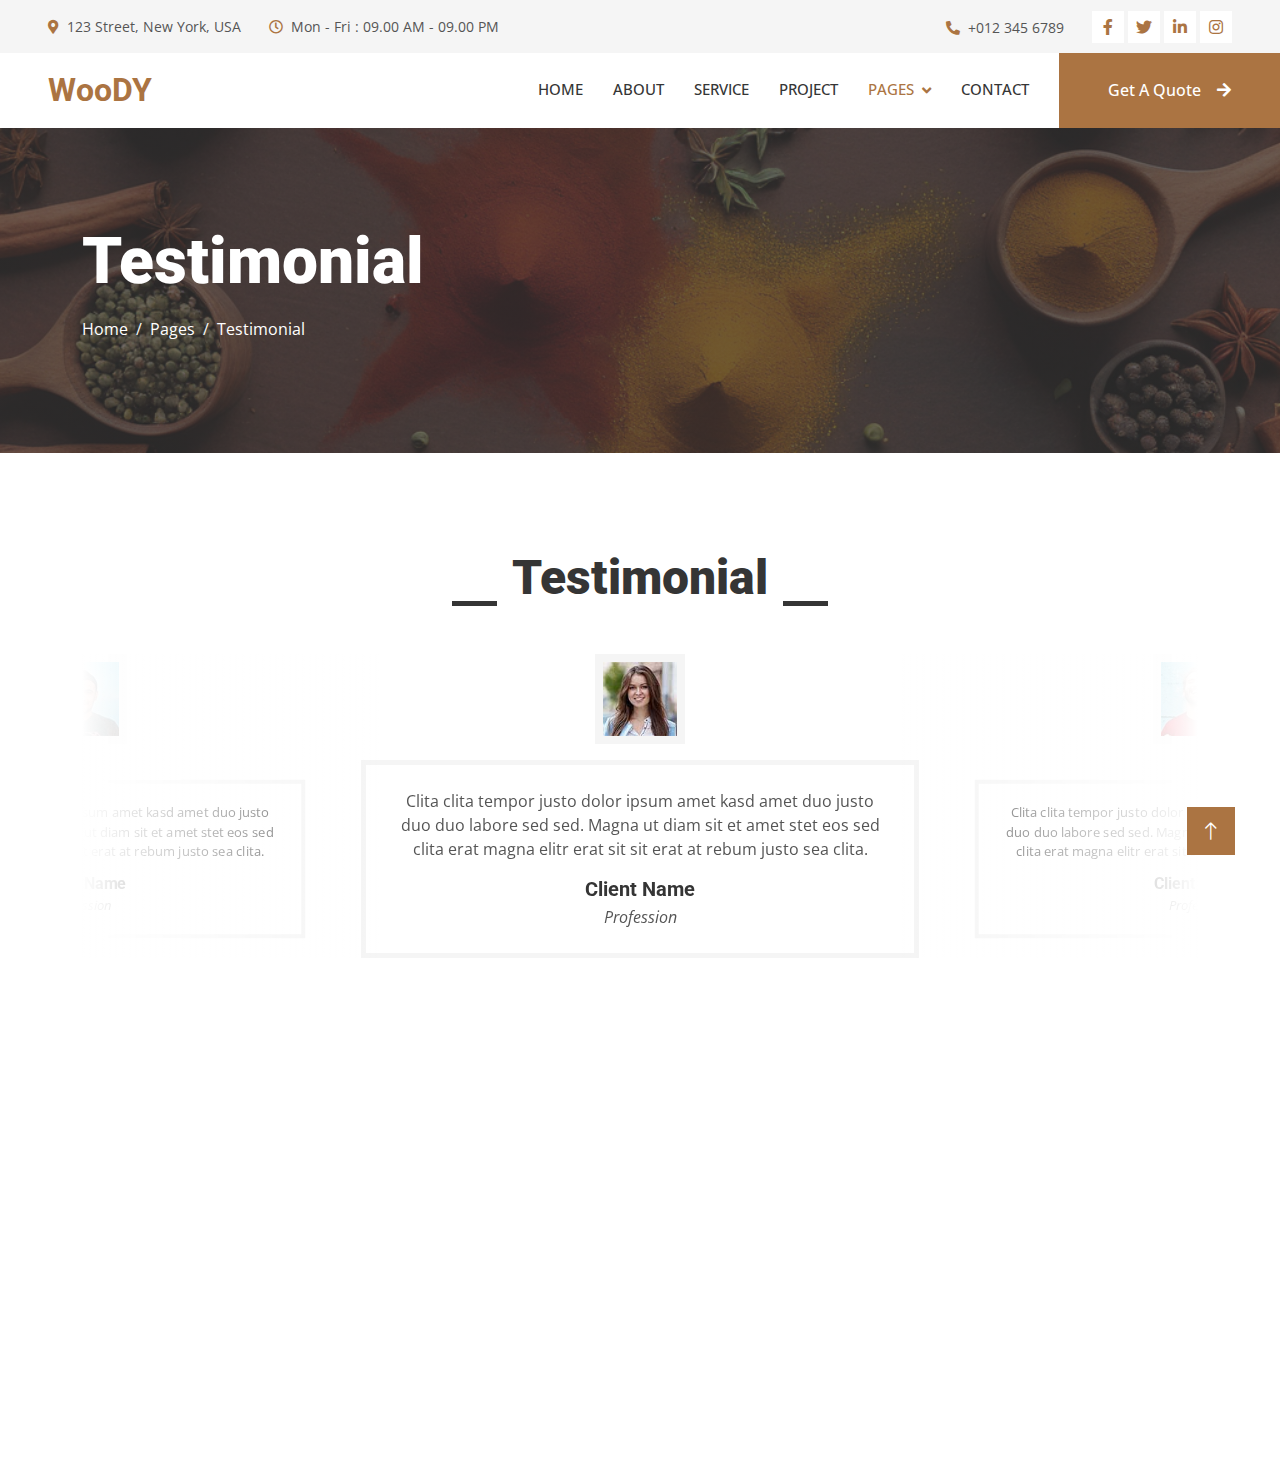
<file: testimonial.html>
<!DOCTYPE html>
<html lang="en">

<head>
    <meta charset="utf-8">
    <title>Woody - Carpenter Website Template</title>
    <meta content="width=device-width, initial-scale=1.0" name="viewport">
    <meta content="" name="keywords">
    <meta content="" name="description">

    <!-- Favicon -->
    <link href="img/favicon.ico" rel="icon">

    <!-- Google Web Fonts -->
    <link rel="preconnect" href="https://fonts.googleapis.com">
    <link rel="preconnect" href="https://fonts.gstatic.com" crossorigin>
    <link href="https://fonts.googleapis.com/css2?family=Open+Sans:wght@400;500&family=Roboto:wght@500;700;900&display=swap" rel="stylesheet"> 

    <!-- Icon Font Stylesheet -->
    <link href="https://cdnjs.cloudflare.com/ajax/libs/font-awesome/5.10.0/css/all.min.css" rel="stylesheet">
    <link href="https://cdn.jsdelivr.net/npm/bootstrap-icons@1.4.1/font/bootstrap-icons.css" rel="stylesheet">

    <!-- Libraries Stylesheet -->
    <link href="lib/animate/animate.min.css" rel="stylesheet">
    <link href="lib/owlcarousel/assets/owl.carousel.min.css" rel="stylesheet">
    <link href="lib/lightbox/css/lightbox.min.css" rel="stylesheet">

    <!-- Customized Bootstrap Stylesheet -->
    <link href="css/bootstrap.min.css" rel="stylesheet">

    <!-- Template Stylesheet -->
    <link href="css/style.css" rel="stylesheet">
</head>

<body>
    <!-- Spinner Start -->
    <div id="spinner" class="show bg-white position-fixed translate-middle w-100 vh-100 top-50 start-50 d-flex align-items-center justify-content-center">
        <div class="spinner-grow text-primary" style="width: 3rem; height: 3rem;" role="status">
            <span class="sr-only">Loading...</span>
        </div>
    </div>
    <!-- Spinner End -->


    <!-- Topbar Start -->
    <div class="container-fluid bg-light p-0">
        <div class="row gx-0 d-none d-lg-flex">
            <div class="col-lg-7 px-5 text-start">
                <div class="h-100 d-inline-flex align-items-center py-3 me-4">
                    <small class="fa fa-map-marker-alt text-primary me-2"></small>
                    <small>123 Street, New York, USA</small>
                </div>
                <div class="h-100 d-inline-flex align-items-center py-3">
                    <small class="far fa-clock text-primary me-2"></small>
                    <small>Mon - Fri : 09.00 AM - 09.00 PM</small>
                </div>
            </div>
            <div class="col-lg-5 px-5 text-end">
                <div class="h-100 d-inline-flex align-items-center py-3 me-4">
                    <small class="fa fa-phone-alt text-primary me-2"></small>
                    <small>+012 345 6789</small>
                </div>
                <div class="h-100 d-inline-flex align-items-center">
                    <a class="btn btn-sm-square bg-white text-primary me-1" href=""><i class="fab fa-facebook-f"></i></a>
                    <a class="btn btn-sm-square bg-white text-primary me-1" href=""><i class="fab fa-twitter"></i></a>
                    <a class="btn btn-sm-square bg-white text-primary me-1" href=""><i class="fab fa-linkedin-in"></i></a>
                    <a class="btn btn-sm-square bg-white text-primary me-0" href=""><i class="fab fa-instagram"></i></a>
                </div>
            </div>
        </div>
    </div>
    <!-- Topbar End -->


    <!-- Navbar Start -->
    <nav class="navbar navbar-expand-lg bg-white navbar-light sticky-top p-0">
        <a href="index.html" class="navbar-brand d-flex align-items-center px-4 px-lg-5">
            <h2 class="m-0 text-primary">WooDY</h2>
        </a>
        <button type="button" class="navbar-toggler me-4" data-bs-toggle="collapse" data-bs-target="#navbarCollapse">
            <span class="navbar-toggler-icon"></span>
        </button>
        <div class="collapse navbar-collapse" id="navbarCollapse">
            <div class="navbar-nav ms-auto p-4 p-lg-0">
                <a href="index.html" class="nav-item nav-link">Home</a>
                <a href="about.html" class="nav-item nav-link">About</a>
                <a href="service.html" class="nav-item nav-link">Service</a>
                <a href="project.html" class="nav-item nav-link">Project</a>
                <div class="nav-item dropdown">
                    <a href="#" class="nav-link dropdown-toggle active" data-bs-toggle="dropdown">Pages</a>
                    <div class="dropdown-menu fade-up m-0">
                        <a href="feature.html" class="dropdown-item">Feature</a>
                        <a href="quote.html" class="dropdown-item">Free Quote</a>
                        <a href="team.html" class="dropdown-item">Our Team</a>
                        <a href="testimonial.html" class="dropdown-item active">Testimonial</a>
                        <a href="404.html" class="dropdown-item">404 Page</a>
                    </div>
                </div>
                <a href="contact.html" class="nav-item nav-link">Contact</a>
            </div>
            <a href="" class="btn btn-primary py-4 px-lg-5 d-none d-lg-block">Get A Quote<i class="fa fa-arrow-right ms-3"></i></a>
        </div>
    </nav>
    <!-- Navbar End -->


    <!-- Page Header Start -->
    <div class="container-fluid page-header py-5 mb-5">
        <div class="container py-5">
            <h1 class="display-3 text-white mb-3 animated slideInDown">Testimonial</h1>
            <nav aria-label="breadcrumb animated slideInDown">
                <ol class="breadcrumb">
                    <li class="breadcrumb-item"><a class="text-white" href="#">Home</a></li>
                    <li class="breadcrumb-item"><a class="text-white" href="#">Pages</a></li>
                    <li class="breadcrumb-item text-white active" aria-current="page">Testimonial</li>
                </ol>
            </nav>
        </div>
    </div>
    <!-- Page Header End -->


    <!-- Testimonial Start -->
    <div class="container-xxl py-5 wow fadeInUp" data-wow-delay="0.1s">
        <div class="container">
            <div class="section-title text-center">
                <h1 class="display-5 mb-5">Testimonial</h1>
            </div>
            <div class="owl-carousel testimonial-carousel">
                <div class="testimonial-item text-center">
                    <img class="img-fluid bg-light p-2 mx-auto mb-3" src="img/testimonial-1.jpg" style="width: 90px; height: 90px;">
                    <div class="testimonial-text text-center p-4">
                        <p>Clita clita tempor justo dolor ipsum amet kasd amet duo justo duo duo labore sed sed. Magna ut diam sit et amet stet eos sed clita erat magna elitr erat sit sit erat at rebum justo sea clita.</p>
                        <h5 class="mb-1">Client Name</h5>
                        <span class="fst-italic">Profession</span>
                    </div>
                </div>
                <div class="testimonial-item text-center">
                    <img class="img-fluid bg-light p-2 mx-auto mb-3" src="img/testimonial-2.jpg" style="width: 90px; height: 90px;">
                    <div class="testimonial-text text-center p-4">
                        <p>Clita clita tempor justo dolor ipsum amet kasd amet duo justo duo duo labore sed sed. Magna ut diam sit et amet stet eos sed clita erat magna elitr erat sit sit erat at rebum justo sea clita.</p>
                        <h5 class="mb-1">Client Name</h5>
                        <span class="fst-italic">Profession</span>
                    </div>
                </div>
                <div class="testimonial-item text-center">
                    <img class="img-fluid bg-light p-2 mx-auto mb-3" src="img/testimonial-3.jpg" style="width: 90px; height: 90px;">
                    <div class="testimonial-text text-center p-4">
                        <p>Clita clita tempor justo dolor ipsum amet kasd amet duo justo duo duo labore sed sed. Magna ut diam sit et amet stet eos sed clita erat magna elitr erat sit sit erat at rebum justo sea clita.</p>
                        <h5 class="mb-1">Client Name</h5>
                        <span class="fst-italic">Profession</span>
                    </div>
                </div>
            </div>
        </div>
    </div>
    <!-- Testimonial End -->
        

    <!-- Footer Start -->
    <div class="container-fluid bg-dark text-light footer mt-5 pt-5 wow fadeIn" data-wow-delay="0.1s">
        <div class="container py-5">
            <div class="row g-5">
                <div class="col-lg-3 col-md-6">
                    <h4 class="text-light mb-4">Address</h4>
                    <p class="mb-2"><i class="fa fa-map-marker-alt me-3"></i>123 Street, New York, USA</p>
                    <p class="mb-2"><i class="fa fa-phone-alt me-3"></i>+012 345 67890</p>
                    <p class="mb-2"><i class="fa fa-envelope me-3"></i>info@example.com</p>
                    <div class="d-flex pt-2">
                        <a class="btn btn-outline-light btn-social" href=""><i class="fab fa-twitter"></i></a>
                        <a class="btn btn-outline-light btn-social" href=""><i class="fab fa-facebook-f"></i></a>
                        <a class="btn btn-outline-light btn-social" href=""><i class="fab fa-youtube"></i></a>
                        <a class="btn btn-outline-light btn-social" href=""><i class="fab fa-linkedin-in"></i></a>
                    </div>
                </div>
                <div class="col-lg-3 col-md-6">
                    <h4 class="text-light mb-4">Services</h4>
                    <a class="btn btn-link" href="">General Carpentry</a>
                    <a class="btn btn-link" href="">Furniture Remodeling</a>
                    <a class="btn btn-link" href="">Wooden Floor</a>
                    <a class="btn btn-link" href="">Wooden Furniture</a>
                    <a class="btn btn-link" href="">Custom Carpentry</a>
                </div>
                <div class="col-lg-3 col-md-6">
                    <h4 class="text-light mb-4">Quick Links</h4>
                    <a class="btn btn-link" href="">About Us</a>
                    <a class="btn btn-link" href="">Contact Us</a>
                    <a class="btn btn-link" href="">Our Services</a>
                    <a class="btn btn-link" href="">Terms & Condition</a>
                    <a class="btn btn-link" href="">Support</a>
                </div>
                <div class="col-lg-3 col-md-6">
                    <h4 class="text-light mb-4">Newsletter</h4>
                    <p>Dolor amet sit justo amet elitr clita ipsum elitr est.</p>
                    <div class="position-relative mx-auto" style="max-width: 400px;">
                        <input class="form-control border-0 w-100 py-3 ps-4 pe-5" type="text" placeholder="Your email">
                        <button type="button" class="btn btn-primary py-2 position-absolute top-0 end-0 mt-2 me-2">SignUp</button>
                    </div>
                </div>
            </div>
        </div>
        <div class="container">
            <div class="copyright">
                <div class="row">
                    <div class="col-md-6 text-center text-md-start mb-3 mb-md-0">
                        &copy; <a class="border-bottom" href="#">Your Site Name</a>, All Right Reserved.
                    </div>
                    <div class="col-md-6 text-center text-md-end">
                        <!--/*** This template is free as long as you keep the footer author’s credit link/attribution link/backlink. If you'd like to use the template without the footer author’s credit link/attribution link/backlink, you can purchase the Credit Removal License from "https://htmlcodex.com/credit-removal". Thank you for your support. ***/-->
                        Designed By <a class="border-bottom" href="https://htmlcodex.com">HTML Codex</a>
                    </div>
                </div>
            </div>
        </div>
    </div>
    <!-- Footer End -->


    <!-- Back to Top -->
    <a href="#" class="btn btn-lg btn-primary btn-lg-square rounded-0 back-to-top"><i class="bi bi-arrow-up"></i></a>


    <!-- JavaScript Libraries -->
    <script src="https://code.jquery.com/jquery-3.4.1.min.js"></script>
    <script src="https://cdn.jsdelivr.net/npm/bootstrap@5.0.0/dist/js/bootstrap.bundle.min.js"></script>
    <script src="lib/wow/wow.min.js"></script>
    <script src="lib/easing/easing.min.js"></script>
    <script src="lib/waypoints/waypoints.min.js"></script>
    <script src="lib/counterup/counterup.min.js"></script>
    <script src="lib/owlcarousel/owl.carousel.min.js"></script>
    <script src="lib/isotope/isotope.pkgd.min.js"></script>
    <script src="lib/lightbox/js/lightbox.min.js"></script>

    <!-- Template Javascript -->
    <script src="js/main.js"></script>
</body>

</html>
</file>
<file: css/style.css>
/********** Template CSS **********/

/* WhatsApp Floating Button */
.whatsapp-float {
    position: fixed;
    bottom: 20px;
    left: 20px;
    width: 60px;
    height: 60px;
    background-color: #25d366;
    color: #FFF;
    border-radius: 50px;
    text-align: center;
    font-size: 30px;
    box-shadow: 2px 2px 3px #999;
    z-index: 1000;
    transition: transform 0.3s;
}

.whatsapp-float:hover {
    transform: scale(1.1);
}

.whatsapp-icon {
    width: 100%;
    height: 100%;
    padding: 10px;
    box-sizing: border-box;
}


.my-float {
    margin-top: 16px;
}
.heading{
    font-size: xx-large;
}
.img1{
    height: 70px;
}
:root {
    --primary: #AB7442;
    --light: #F5F5F5;
    --dark: #353535;
}

.fw-medium {
    font-weight: 500 !important;
}

.fw-bold {
    font-weight: 700 !important;
}

.fw-black {
    font-weight: 900 !important;
}

.back-to-top {
    position: fixed;
    display: none;
    right: 45px;
    bottom: 45px;
    z-index: 99;
}


/*** Spinner ***/
#spinner {
    opacity: 0;
    visibility: hidden;
    transition: opacity .5s ease-out, visibility 0s linear .5s;
    z-index: 99999;
}

#spinner.show {
    transition: opacity .5s ease-out, visibility 0s linear 0s;
    visibility: visible;
    opacity: 1;
}


/*** Button ***/
.btn {
    font-weight: 500;
    transition: .5s;
}

.btn.btn-primary,
.btn.btn-secondary {
    color: #FFFFFF;
}

.btn-square {
    width: 38px;
    height: 38px;
}

.btn-sm-square {
    width: 32px;
    height: 32px;
}

.btn-lg-square {
    width: 48px;
    height: 48px;
}

.btn-square,
.btn-sm-square,
.btn-lg-square {
    padding: 0;
    display: flex;
    align-items: center;
    justify-content: center;
    font-weight: normal;
}

/*** Navbar ***/
.navbar .dropdown-toggle::after {
    border: none;
    content: "\f107";
    font-family: "Font Awesome 5 Free";
    font-weight: 900;
    vertical-align: middle;
    margin-left: 8px;
}

.navbar-light .navbar-nav .nav-link {
    margin-right: 30px;
    padding: 25px 0;
    color: #FFFFFF;
    font-size: 15px;
    font-weight: 500;
    text-transform: uppercase;
    outline: none;
}

.navbar-light .navbar-nav .nav-link:hover,
.navbar-light .navbar-nav .nav-link.active {
    color: var(--primary);
}

@media (max-width: 991.98px) {
    .navbar-light .navbar-nav .nav-link  {
        margin-right: 0;
        padding: 10px 0;
    }

    .navbar-light .navbar-nav {
        border-top: 1px solid #EEEEEE;
    }
}

.navbar-light .navbar-brand,
.navbar-light a.btn {
    height: 75px;
}

.navbar-light .navbar-nav .nav-link {
    color: var(--dark);
    font-weight: 500;
}

.navbar-light.sticky-top {
    top: -100px;
    transition: .5s;
}

@media (min-width: 992px) {
    .navbar .nav-item .dropdown-menu {
        display: block;
        border: none;
        margin-top: 0;
        top: 150%;
        opacity: 0;
        visibility: hidden;
        transition: .5s;
    }

    .navbar .nav-item:hover .dropdown-menu {
        top: 100%;
        visibility: visible;
        transition: .5s;
        opacity: 1;
    }
}


/*** Header ***/
@media (max-width: 768px) {
    .header-carousel .owl-carousel-item {
        position: relative;
        min-height: 500px;
    }
    
    .header-carousel .owl-carousel-item img {
        position: absolute;
        width: 100%;
        height: 100%;
        object-fit: cover;
    }

    .header-carousel .owl-carousel-item h5,
    .header-carousel .owl-carousel-item p {
        font-size: 14px !important;
        font-weight: 400 !important;
    }

    .header-carousel .owl-carousel-item h1 {
        font-size: 30px;
        font-weight: 600;
    }
}

.header-carousel .owl-nav {
    position: absolute;
    width: 200px;
    height: 45px;
    bottom: 30px;
    left: 50%;
    transform: translateX(-50%);
    display: flex;
    justify-content: space-between;
}

.header-carousel .owl-nav .owl-prev,
.header-carousel .owl-nav .owl-next {
    width: 45px;
    height: 45px;
    display: flex;
    align-items: center;
    justify-content: center;
    color: #FFFFFF;
    background: transparent;
    border: 1px solid #FFFFFF;
    font-size: 22px;
    transition: .5s;
}

.header-carousel .owl-nav .owl-prev:hover,
.header-carousel .owl-nav .owl-next:hover {
    background: var(--primary);
    border-color: var(--primary);
}

.header-carousel .owl-dots {
    position: absolute;
    height: 45px;
    bottom: 30px;
    left: 50%;
    transform: translateX(-50%);
    display: flex;
    align-items: center;
    justify-content: center;
}

.header-carousel .owl-dot {
    position: relative;
    display: inline-block;
    margin: 0 5px;
    width: 15px;
    height: 15px;
    background: transparent;
    border: 1px solid #FFFFFF;
    transition: .5s;
}

.header-carousel .owl-dot::after {
    position: absolute;
    content: "";
    width: 5px;
    height: 5px;
    top: 4px;
    left: 4px;
    background: transparent;
    border: 1px solid #FFFFFF;
}

.header-carousel .owl-dot.active {
    background: var(--primary);
    border-color: var(--primary);
}

.page-header {
    background: linear-gradient(rgba(53, 53, 53, .7), rgba(53, 53, 53, .7)), url(../img/spicesimg1.png) center center no-repeat;
    background-size: cover;
}

.breadcrumb-item + .breadcrumb-item::before {
    color: var(--light);
}


/*** Section Title ***/
.section-title h1 {
    position: relative;
    display: inline-block;
    padding: 0 60px;
}

.section-title.text-start h1 {
    padding-left: 0;
}

.section-title h1::before,
.section-title h1::after {
    position: absolute;
    content: "";
    width: 45px;
    height: 5px;
    bottom: 0;
    background: var(--dark);
}

.section-title h1::before {
    left: 0;
}

.section-title h1::after {
    right: 0;
}

.section-title.text-start h1::before {
    display: none;
}


/*** About ***/
@media (min-width: 992px) {
    .container.about {
        max-width: 100% !important;
    }

    .about-text  {
        padding-right: calc(((100% - 960px) / 2) + .75rem);
    }
}

@media (min-width: 1200px) {
    .about-text  {
        padding-right: calc(((100% - 1140px) / 2) + .75rem);
    }
}

@media (min-width: 1400px) {
    .about-text  {
        padding-right: calc(((100% - 1320px) / 2) + .75rem);
    }
}


/*** Service ***/
.service-item img {
    transition: .5s;
}

.service-item:hover img {
    transform: scale(1.1);
}


/*** Feature ***/
@media (min-width: 992px) {
    .container.feature {
        max-width: 100% !important;
    }

    .feature-text  {
        padding-left: calc(((100% - 960px) / 2) + .75rem);
    }
}

@media (min-width: 1200px) {
    .feature-text  {
        padding-left: calc(((100% - 1140px) / 2) + .75rem);
    }
}

@media (min-width: 1400px) {
    .feature-text  {
        padding-left: calc(((100% - 1320px) / 2) + .75rem);
    }
}


/*** Project Portfolio ***/
#portfolio-flters li {
    display: inline-block;
    font-weight: 500;
    color: var(--dark);
    cursor: pointer;
    transition: .5s;
    border-bottom: 2px solid transparent;
}

#portfolio-flters li:hover,
#portfolio-flters li.active {
    color: var(--primary);
    border-color: var(--primary);
}

.portfolio-item img {
    transition: .5s;
}

.portfolio-item:hover img {
    transform: scale(1.1);
}

.portfolio-item .portfolio-overlay {
    position: absolute;
    display: flex;
    align-items: center;
    justify-content: center;
    width: 0;
    height: 0;
    bottom: 0;
    left: 50%;
    background: rgba(53, 53, 53, .7);
    transition: .5s;
}

.portfolio-item:hover .portfolio-overlay {
    width: 100%;
    height: 100%;
    left: 0;
}

.portfolio-item .portfolio-overlay .btn {
    opacity: 0;
}

.portfolio-item:hover .portfolio-overlay .btn {
    opacity: 1;
}
/*** Testimonial ***/
.testimonial-carousel::before {
    position: absolute;
    content: "";
    top: 0;
    left: 0;
    height: 100%;
    width: 0;
    background: linear-gradient(to right, rgba(255, 255, 255, 1) 0%, rgba(255, 255, 255, 0) 100%);
    z-index: 1;
}

.testimonial-carousel::after {
    position: absolute;
    content: "";
    top: 0;
    right: 0;
    height: 100%;
    width: 0;
    background: linear-gradient(to left, rgba(255, 255, 255, 1) 0%, rgba(255, 255, 255, 0) 100%);
    z-index: 1;
}

@media (min-width: 768px) {
    .testimonial-carousel::before,
    .testimonial-carousel::after {
        width: 200px;
    }
}

@media (min-width: 992px) {
    .testimonial-carousel::before,
    .testimonial-carousel::after {
        width: 300px;
    }
}

.testimonial-carousel .owl-item .testimonial-text {
    border: 5px solid var(--light);
    transform: scale(.8);
    transition: .5s;
}

.testimonial-carousel .owl-item.center .testimonial-text {
    transform: scale(1);
}

.testimonial-carousel .owl-nav {
    position: absolute;
    width: 350px;
    top: 10px;
    left: 50%;
    transform: translateX(-50%);
    display: flex;
    justify-content: space-between;
    opacity: 0;
    transition: .5s;
    z-index: 1;
}

.testimonial-carousel:hover .owl-nav {
    width: 300px;
    opacity: 1;
}



.testimonial-carousel .owl-nav .owl-prev:hover,
.testimonial-carousel .owl-nav .owl-next:hover {
    color: var(--dark);
}


/*** Contact ***/
@media (min-width: 992px) {
    .container.contact {
        max-width: 100% !important;
    }

    .contact-text  {
        padding-left: calc(((100% - 960px) / 2) + .75rem);
    }
}

@media (min-width: 1200px) {
    .contact-text  {
        padding-left: calc(((100% - 1140px) / 2) + .75rem);
    }
}

@media (min-width: 1400px) {
    .contact-text  {
        padding-left: calc(((100% - 1320px) / 2) + .75rem);
    }
}


/*** Footer ***/
.footer {
    background: linear-gradient(rgba(53, 53, 53, .7), rgba(53, 53, 53, .7)), url(../img/footer.jpg) center center no-repeat;
    background-size: cover;
}

.footer .btn.btn-social {
    margin-right: 5px;
    width: 35px;
    height: 35px;
    display: flex;
    align-items: center;
    justify-content: center;
    color: var(--light);
    border: 1px solid #FFFFFF;
    transition: .3s;
}

.footer .btn.btn-social:hover {
    color: var(--primary);
}

.footer .btn.btn-link {
    display: block;
    margin-bottom: 5px;
    padding: 0;
    text-align: left;
    color: #FFFFFF;
    font-size: 15px;
    font-weight: normal;
    text-transform: capitalize;
    transition: .3s;
}

.footer .btn.btn-link::before {
    position: relative;
    content: "\f105";
    font-family: "Font Awesome 5 Free";
    font-weight: 900;
    margin-right: 10px;
}

.footer .btn.btn-link:hover {
    color: var(--primary);
    letter-spacing: 1px;
    box-shadow: none;
}

.footer .copyright {
    padding: 25px 0;
    font-size: 15px;
    border-top: 1px solid rgba(256, 256, 256, .1);
}

.footer .copyright a {

    color: var(--light);
}

.footer .copyright a:hover {
    color: var(--primary);
}
</file>
